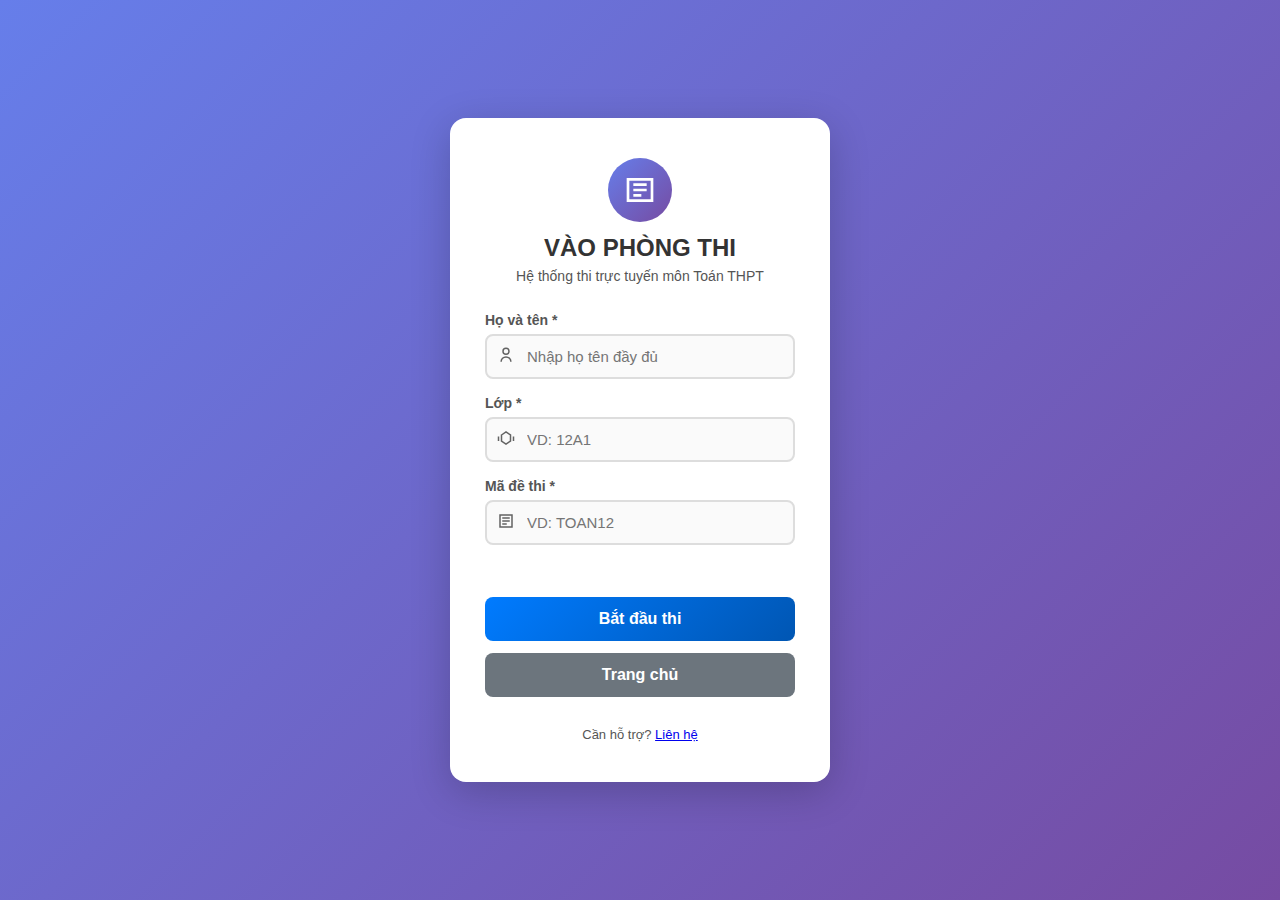
<file: index.html>
<!DOCTYPE html>

<html lang="vi">
<head>
    <meta charset="UTF-8">
    <title>Vào Phòng Thi | Hệ thống Thi Trực Tuyến</title>
    <meta name="viewport" content="width=device-width, initial-scale=1.0">
    <meta name="description" content="Hệ thống thi trực tuyến môn Toán THPT">


<!-- API Connector -->
<script src="assets/js/api-connector.js"></script>

<!-- SVG ICONS (INLINE, UTF-8 SAFE) -->
<style>
    :root {
        --primary:#007bff;--primary-dark:#0056b3;
        --secondary:#6c757d;--secondary-dark:#5a6268;
        --danger:#dc3545;--success:#28a745;--warning:#ffc107;
        --bg-card:#fff;--text-main:#333;--text-muted:#555;--border:#ddd;
    }
    *{box-sizing:border-box;margin:0;padding:0}
    body{
        font-family:Segoe UI,Tahoma,Verdana,sans-serif;
        min-height:100vh;display:flex;align-items:center;justify-content:center;
        background:linear-gradient(135deg,#667eea,#764ba2);padding:20px
    }
    #login-box{
        width:100%;max-width:380px;background:#fff;border-radius:16px;
        padding:40px 35px;box-shadow:0 10px 40px rgba(0,0,0,.2)
    }
    .header{text-align:center;margin-bottom:28px}
    .header-icon{
        width:64px;height:64px;border-radius:50%;margin:0 auto 12px;
        display:flex;align-items:center;justify-content:center;
        background:linear-gradient(135deg,#667eea,#764ba2)
    }
    h2{font-size:24px;color:var(--text-main);margin-bottom:6px}
    .subtitle{font-size:14px;color:var(--text-muted)}
    .input-group{margin-bottom:16px;text-align:left}
    label{display:block;font-size:14px;font-weight:600;margin-bottom:6px;color:var(--text-muted)}
    .input-wrapper{position:relative}
    .input-icon{position:absolute;left:12px;top:50%;transform:translateY(-50%);opacity:.6}
    input{
        width:100%;padding:12px 12px 12px 40px;font-size:15px;
        border:2px solid var(--border);border-radius:8px;background:#fafafa
    }
    input:focus{outline:none;border-color:var(--primary);background:#fff}
    input.error{border-color:var(--danger)}
    input.success{border-color:var(--success)}
    button{
        width:100%;padding:13px;border-radius:8px;border:none;
        font-size:16px;font-weight:600;cursor:pointer;margin-bottom:12px
    }
    .btn-primary{background:linear-gradient(135deg,var(--primary),var(--primary-dark));color:#fff}
    .btn-secondary{background:var(--secondary);color:#fff}
    .btn-primary:disabled{background:#ccc;cursor:not-allowed}
    #msg{min-height:24px;margin:12px 0;font-size:14px;text-align:center}
    #msg.error{color:var(--danger)}
    #msg.success{color:var(--success)}
    #msg.info{color:var(--primary)}
    #late-section{display:none;border-top:2px dashed #e0e0e0;padding-top:12px;margin-top:12px}
    .footer{text-align:center;margin-top:18px;font-size:13px;color:var(--text-muted)}
    .spinner{
        width:18px;height:18px;border:3px solid #eee;border-top:3px solid var(--primary);
        border-radius:50%;display:inline-block;animation:spin 1s linear infinite
    }
    @keyframes spin{to{transform:rotate(360deg)}}
</style>
</head>
<body>
<div id="login-box">
    <div class="header">
        <div class="header-icon" aria-hidden="true">
            <svg width="32" height="32" viewBox="0 0 24 24" fill="none" stroke="white" stroke-width="2"><path d="M3 4h18v16H3z"/><path d="M7 8h10M7 12h10M7 16h6"/></svg>
        </div>
        <h2>VÀO PHÒNG THI</h2>
        <p class="subtitle">Hệ thống thi trực tuyến môn Toán THPT</p>
    </div>


<div class="input-group">
    <label for="studentName">Họ và tên *</label>
    <div class="input-wrapper">
        <span class="input-icon">
            <svg width="18" height="18" viewBox="0 0 24 24" fill="none" stroke="currentColor" stroke-width="2"><circle cx="12" cy="7" r="4"/><path d="M5.5 21a6.5 6.5 0 0 1 13 0"/></svg>
        </span>
        <input id="studentName" type="text" placeholder="Nhập họ tên đầy đủ" required>
    </div>
</div>

<div class="input-group">
    <label for="studentClass">Lớp *</label>
    <div class="input-wrapper">
        <span class="input-icon">
            <svg width="18" height="18" viewBox="0 0 24 24" fill="none" stroke="currentColor" stroke-width="2"><path d="M22 10v6M2 10v6"/><path d="M6 8l6-4 6 4v8l-6 4-6-4z"/></svg>
        </span>
        <input id="studentClass" type="text" placeholder="VD: 12A1" required>
    </div>
</div>

<div class="input-group">
    <label for="examId">Mã đề thi *</label>
    <div class="input-wrapper">
        <span class="input-icon">
            <svg width="18" height="18" viewBox="0 0 24 24" fill="none" stroke="currentColor" stroke-width="2"><path d="M4 4h16v16H4z"/><path d="M7 8h10M7 12h10M7 16h6"/></svg>
        </span>
        <input id="examId" type="text" placeholder="VD: TOAN12" required>
    </div>
</div>

<div id="late-section">
    <div class="input-group">
        <label for="lateCode" style="color:var(--danger)">Mã vào muộn *</label>
        <div class="input-wrapper">
            <input id="lateCode" type="text" placeholder="Mã do giám thị cung cấp">
        </div>
        <small>⏰ Bạn vào muộn, vui lòng nhập mã xác nhận.</small>
    </div>
</div>

<div id="msg"></div>

<button id="btn-submit" class="btn-primary" onclick="checkAndStart()">Bắt đầu thi</button>
<button class="btn-secondary" onclick="location.href='https://hxhung.github.io/web-trac-nghiem/'">Trang chủ</button>

<div class="footer">Cần hỗ trợ? <a href="https://hxhung.github.io/web-trac-nghiem/lienhe.html" target="_blank">Liên hệ</a></div>


</div>

<script>
const el={
 name:studentName,
 studentClass:studentClass,
 examId:examId,
 lateCode:lateCode,
 btn:document.getElementById('btn-submit'),
 msg:msg,
 late:document.getElementById('late-section')
};

async function checkAndStart(){
 const name=el.name.value.trim();
 const cls=el.studentClass.value.trim();
 const eid=el.examId.value.trim().toUpperCase();
 clearMsg();
 if(!name||name.length<3)return error('Vui lòng nhập họ tên hợp lệ');
 if(!/^(10|11|12)[A-Z][0-9]?$/.test(cls))return error('Lớp không đúng định dạng');
 if(!/^[A-Z0-9]+$/.test(eid))return error('Mã đề không hợp lệ');
 if(typeof checkExamAccess!=='function')return error('Lỗi kết nối hệ thống');
 el.btn.disabled=true;el.btn.innerHTML='<span class="spinner"></span> Đang xử lý';
 try{
   const acc=await checkExamAccess(eid,el.lateCode.value.trim());
   if(!acc.success){
     error(acc.message||'Không thể truy cập đề');
     if(acc.status==='REQUIRE_CODE')el.late.style.display='block';
     return;
   }
   const q=await getQuestions(eid);
   if(!q.success)return error('Không tải được đề');
   sessionStorage.setItem('currentExam',JSON.stringify({examId:eid,title:acc.title,duration:acc.duration,studentName:name,studentClass:cls,questions:q.data}));
   success('Đang vào phòng thi...');
   setTimeout(()=>location.href='exam.html',500);
 }catch{error('Lỗi máy chủ');}
 finally{el.btn.disabled=false;el.btn.innerHTML='Bắt đầu thi'}
}
function error(t){el.msg.className='error';el.msg.textContent='❌ '+t}
function success(t){el.msg.className='success';el.msg.textContent='✅ '+t}
function clearMsg(){el.msg.className='';el.msg.textContent=''}
examId.addEventListener('input',e=>e.target.value=e.target.value.toUpperCase());
</script>

</body>
</html>
</file>
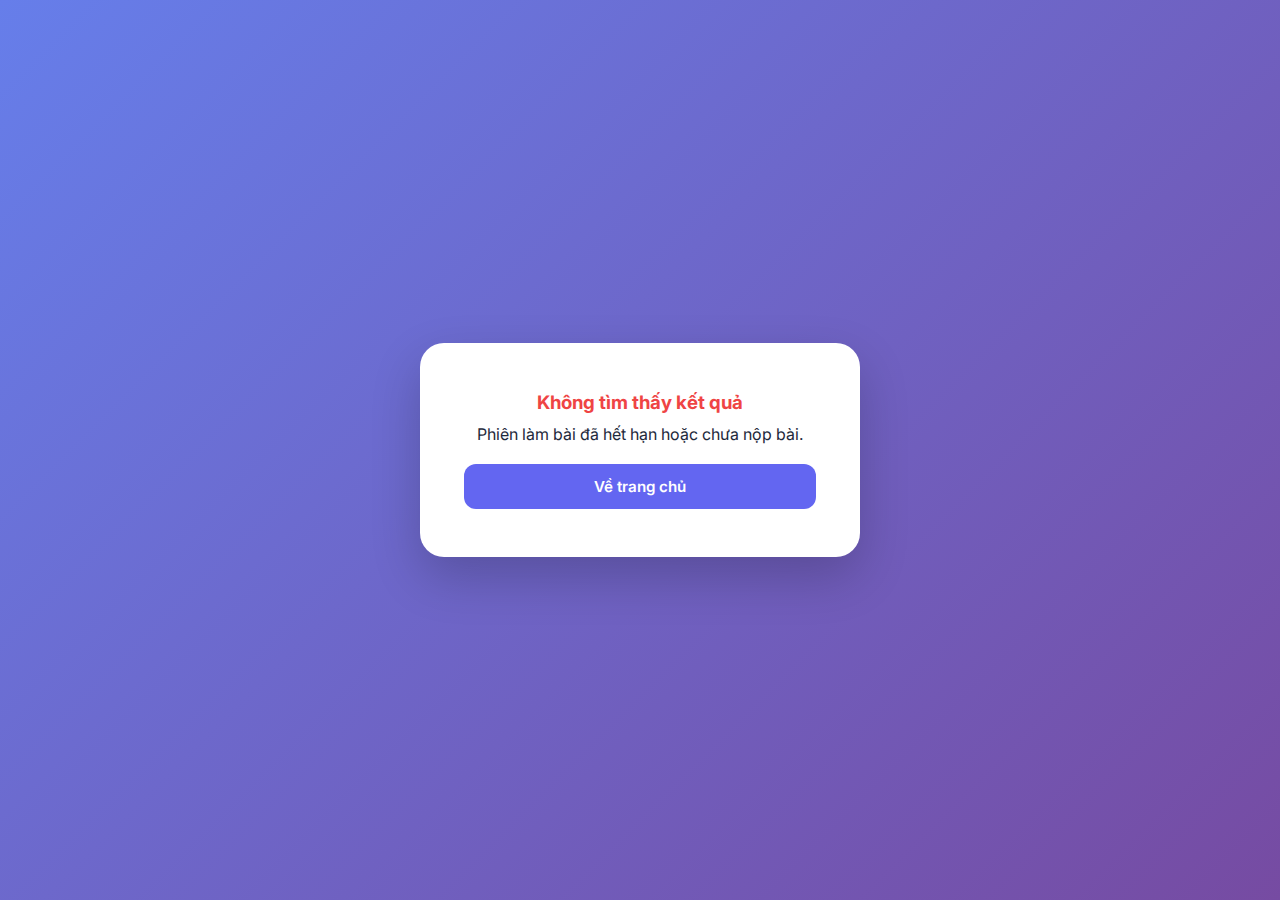
<file: result.html>
<!DOCTYPE html>
<html lang="vi">
<head>
    <meta charset="UTF-8">
    <meta name="viewport" content="width=device-width, initial-scale=1.0">
    <title>Kết Quả Bài Thi | Hệ Thống Thi Trực Tuyến</title>
    <link href="https://fonts.googleapis.com/css2?family=Inter:wght@400;600;700;800&display=swap" rel="stylesheet">
    <style>
        :root {
            --primary:       #6366f1;
            --primary-hover: #4f46e5;
            --green:         #22c55e;
            --yellow:        #eab308;
            --red:           #ef4444;
            --gray-50:       #f8fafc;
            --gray-100:      #f1f5f9;
            --gray-200:      #e2e8f0;
            --gray-400:      #94a3b8;
            --gray-500:      #64748b;
            --gray-800:      #1e293b;
            --text-dark:     #334155;
        }

        * { box-sizing: border-box; margin: 0; padding: 0; }

        body {
            font-family: 'Inter', sans-serif;
            background: linear-gradient(135deg, #667eea 0%, #764ba2 100%);
            min-height: 100vh;
            display: flex;
            justify-content: center;
            align-items: center;
            padding: 20px;
            color: var(--gray-800);
        }

        /* ── CARD CHÍNH ── */
        .result-container {
            background: #fff;
            width: 100%;
            max-width: 440px;
            padding: 28px 24px;
            border-radius: 24px;
            box-shadow: 0 20px 50px rgba(0,0,0,0.2);
            text-align: center;
            animation: fadeIn 0.4s ease-out;
        }

        @keyframes fadeIn {
            from { opacity: 0; transform: scale(0.95); }
            to   { opacity: 1; transform: scale(1);    }
        }

        .header h2 {
            color: var(--text-dark);
            font-size: 1.15rem;
            font-weight: 700;
            letter-spacing: 0.8px;
            text-transform: uppercase;
        }

        /* ── THÔNG TIN THÍ SINH ── */
        .student-box {
            background: var(--gray-50);
            padding: 12px 16px;
            border-radius: 14px;
            margin: 16px 0;
            border: 1px solid var(--gray-100);
        }

        #student-name {
            display: block;
            font-weight: 700;
            font-size: 1.05rem;
            color: var(--primary);
        }

        #student-class {
            font-size: 0.82rem;
            color: var(--gray-500);
            margin-top: 3px;
            display: block;
        }

        /* ── VÒNG TRÒN ĐIỂM ── */
        .score-circle {
            width: 130px;
            height: 130px;
            margin: 20px auto;
            border-radius: 50%;
            display: flex;
            flex-direction: column;
            justify-content: center;
            align-items: center;
            background: #fff;
            border: 7px solid var(--gray-200);
            box-shadow: 0 8px 24px rgba(99,102,241,0.12);
            transition: border-color 0.5s;
        }

        .score-value {
            font-size: 2.8rem;
            font-weight: 800;
            line-height: 1;
        }

        .score-label {
            font-size: 0.7rem;
            font-weight: 600;
            color: var(--gray-400);
            letter-spacing: 1px;
            margin-top: 2px;
        }

        /* ── LƯỚI 3 PHẦN ── */
        .details-grid {
            display: grid;
            grid-template-columns: repeat(3, 1fr);
            gap: 10px;
            margin-bottom: 20px;
        }

        .detail-item {
            background: var(--gray-50);
            padding: 12px 8px;
            border-radius: 14px;
            border: 1px solid var(--gray-100);
            cursor: pointer;
            transition: box-shadow 0.2s, transform 0.2s;
            position: relative;
        }

        .detail-item:hover { box-shadow: 0 4px 12px rgba(0,0,0,0.08); transform: translateY(-2px); }
        .detail-item.active { border-color: var(--primary); box-shadow: 0 0 0 2px rgba(99,102,241,0.2); }

        .detail-label {
            font-size: 0.68rem;
            color: var(--gray-500);
            display: block;
            margin-bottom: 5px;
            font-weight: 600;
            text-transform: uppercase;
            letter-spacing: 0.4px;
        }

        .detail-score-big {
            font-weight: 800;
            font-size: 1.3rem;
            color: var(--text-dark);
            line-height: 1;
        }

        .detail-fraction {
            font-size: 0.72rem;
            color: var(--gray-500);
            margin-top: 4px;
            display: block;
        }

        /* ── PANEL CHI TIẾT MỞ RỘNG ── */
        .detail-panel {
            display: none;
            background: var(--gray-50);
            border: 1px solid var(--gray-200);
            border-radius: 14px;
            padding: 14px 16px;
            margin-bottom: 16px;
            text-align: left;
            animation: slideDown 0.2s ease-out;
        }

        .detail-panel.open { display: block; }

        @keyframes slideDown {
            from { opacity: 0; transform: translateY(-6px); }
            to   { opacity: 1; transform: translateY(0);    }
        }

        .panel-title {
            font-size: 0.78rem;
            font-weight: 700;
            color: var(--gray-500);
            text-transform: uppercase;
            letter-spacing: 0.5px;
            margin-bottom: 10px;
        }

        /* Phần 1 & 3: thanh progress */
        .progress-bar-wrap {
            background: var(--gray-200);
            border-radius: 99px;
            height: 8px;
            overflow: hidden;
            margin-top: 6px;
        }

        .progress-bar-fill {
            height: 100%;
            border-radius: 99px;
            background: linear-gradient(90deg, #6366f1, #818cf8);
            transition: width 0.6s ease;
        }

        .progress-label {
            display: flex;
            justify-content: space-between;
            font-size: 0.78rem;
            color: var(--gray-500);
            margin-top: 4px;
        }

        /* Phần 2: badges từng nhóm */
        .tf-badges {
            display: flex;
            flex-wrap: wrap;
            gap: 7px;
        }

        .tf-badge {
            padding: 4px 10px;
            border-radius: 99px;
            font-size: 0.78rem;
            font-weight: 700;
            border: 1px solid transparent;
        }

        .tf-badge.full  { background: #dcfce7; color: #15803d; border-color: #bbf7d0; } /* 4/4 */
        .tf-badge.high  { background: #eff6ff; color: #1d4ed8; border-color: #bfdbfe; } /* 3/4 */
        .tf-badge.mid   { background: #fefce8; color: #854d0e; border-color: #fef08a; } /* 2/4 */
        .tf-badge.low   { background: #fff7ed; color: #9a3412; border-color: #fed7aa; } /* 1/4 */
        .tf-badge.zero  { background: #fef2f2; color: #991b1b; border-color: #fecaca; } /* 0/4 */

        /* ── NÚT VỀ TRANG CHỦ ── */
        .btn-home {
            display: block;
            width: 100%;
            padding: 13px;
            background: var(--primary);
            color: #fff;
            border: none;
            border-radius: 12px;
            font-size: 0.95rem;
            font-weight: 600;
            cursor: pointer;
            text-decoration: none;
            transition: all 0.2s;
        }

        .btn-home:hover {
            background: var(--primary-hover);
            transform: translateY(-2px);
            box-shadow: 0 8px 20px rgba(99,102,241,0.3);
        }

        .hint-text {
            font-size: 0.72rem;
            color: var(--gray-400);
            margin-bottom: 12px;
        }

        /* ── ERROR ── */
        .error-wrap {
            text-align: center;
            padding: 20px;
        }
        .error-wrap h3 { color: var(--red); margin-bottom: 10px; }
    </style>
</head>
<body>

<div class="result-container" id="main-content">
    <div class="header"><h2>🎉 Kết Quả Bài Thi</h2></div>

    <div class="student-box">
        <span id="student-name">...</span>
        <span id="student-class">...</span>
    </div>

    <div class="score-circle" id="score-ring">
        <span class="score-value" id="final-score">0</span>
        <span class="score-label">ĐIỂM</span>
    </div>

    <p class="hint-text">Nhấn vào từng phần để xem chi tiết</p>

    <!-- LƯỚI 3 PHẦN -->
    <div class="details-grid">
        <div class="detail-item" id="card-p1" onclick="togglePanel('p1')">
            <span class="detail-label">Phần I</span>
            <span class="detail-score-big" id="p1-score">0.0</span>
            <span class="detail-fraction"  id="p1-fraction">0/0 câu</span>
        </div>
        <div class="detail-item" id="card-p2" onclick="togglePanel('p2')">
            <span class="detail-label">Phần II</span>
            <span class="detail-score-big" id="p2-score">0.0</span>
            <span class="detail-fraction"  id="p2-fraction">0 nhóm</span>
        </div>
        <div class="detail-item" id="card-p3" onclick="togglePanel('p3')">
            <span class="detail-label">Phần III</span>
            <span class="detail-score-big" id="p3-score">0.0</span>
            <span class="detail-fraction"  id="p3-fraction">0/0 câu</span>
        </div>
    </div>

    <!-- PANEL CHI TIẾT (ẩn mặc định, click card để mở) -->
    <div class="detail-panel" id="panel-p1">
        <div class="panel-title">📝 Phần I — Trắc nghiệm</div>
        <div class="progress-label">
            <span id="p1-detail-text">Đúng 0/0 câu</span>
            <span id="p1-pct">0%</span>
        </div>
        <div class="progress-bar-wrap">
            <div class="progress-bar-fill" id="p1-bar" style="width:0%"></div>
        </div>
    </div>

    <div class="detail-panel" id="panel-p2">
        <div class="panel-title">✅ Phần II — Đúng / Sai (từng nhóm)</div>
        <div class="tf-badges" id="p2-badges"></div>
    </div>

    <div class="detail-panel" id="panel-p3">
        <div class="panel-title">✏️ Phần III — Trả lời ngắn</div>
        <div class="progress-label">
            <span id="p3-detail-text">Đúng 0/0 câu</span>
            <span id="p3-pct">0%</span>
        </div>
        <div class="progress-bar-wrap">
            <div class="progress-bar-fill" id="p3-bar" style="width:0%"></div>
        </div>
    </div>

    <a href="https://hxhung.github.io/web-trac-nghiem/" class="btn-home">Quay lại Trang chủ</a>
</div>

<script>
// ── TOGGLE PANEL ──────────────────────────────────────
let openPanel = null;

function togglePanel(part) {
    const panel = document.getElementById('panel-' + part);
    const card  = document.getElementById('card-' + part);

    if (openPanel && openPanel !== part) {
        document.getElementById('panel-' + openPanel).classList.remove('open');
        document.getElementById('card-'  + openPanel).classList.remove('active');
    }

    const isOpen = panel.classList.contains('open');
    panel.classList.toggle('open', !isOpen);
    card.classList.toggle('active', !isOpen);
    openPanel = isOpen ? null : part;
}

// ── MAIN ─────────────────────────────────────────────
document.addEventListener('DOMContentLoaded', () => {
    const rawResult = sessionStorage.getItem('examResult');
    const rawExam   = sessionStorage.getItem('currentExam');

    if (!rawResult) {
        document.getElementById('main-content').innerHTML = `
            <div class="error-wrap">
                <h3>Không tìm thấy kết quả</h3>
                <p>Phiên làm bài đã hết hạn hoặc chưa nộp bài.</p>
                <br>
                <a href="index.html" class="btn-home">Về trang chủ</a>
            </div>`;
        return;
    }

    const data    = JSON.parse(rawResult);
    const student = JSON.parse(rawExam || '{}');

    // Backend v4.1 trả về: { success: true, result: { finalScore, p1, p2, p3 } }
    const res = data.result || {};

    // ── Thí sinh ──
    document.getElementById('student-name').textContent =
        student.studentName || "Thí sinh";
    document.getElementById('student-class').textContent =
        "Lớp: " + (student.studentClass || "Tự do") +
        "  |  Đề: " + (student.examId || "");

    // ── Điểm tổng ──
    const finalScore = parseFloat(res.finalScore || 0);
    const scoreEl    = document.getElementById('final-score');
    scoreEl.textContent = finalScore.toFixed(2);

    const ring  = document.getElementById('score-ring');
    let color   = 'var(--red)';
    if      (finalScore >= 8) color = 'var(--green)';
    else if (finalScore >= 5) color = 'var(--yellow)';
    ring.style.borderColor = color;
    scoreEl.style.color    = color;

    // ── Phần 1 ──
    const p1 = res.p1 || {};
    const p1Correct = p1.correct || 0;
    const p1Total   = p1.total   || 0;
    const p1Pct     = p1Total > 0 ? Math.round(p1Correct / p1Total * 100) : 0;

    document.getElementById('p1-score').textContent    = parseFloat(p1.score || 0).toFixed(2);
    document.getElementById('p1-fraction').textContent = `${p1Correct}/${p1Total} câu`;
    document.getElementById('p1-detail-text').textContent = `Đúng ${p1Correct}/${p1Total} câu`;
    document.getElementById('p1-pct').textContent      = p1Pct + '%';
    document.getElementById('p1-bar').style.width      = p1Pct + '%';

    // ── Phần 2 ──
    const p2 = res.p2 || {};
    document.getElementById('p2-score').textContent    = parseFloat(p2.score || 0).toFixed(2);
    document.getElementById('p2-fraction').textContent = (p2.total || 0) + ' nhóm';

    // Parse "3/4, 4/4, 1/4" → badges màu
    const badgesEl = document.getElementById('p2-badges');
    const rawDetails = String(p2.correctDetails || '');

    if (rawDetails.trim() === '') {
        badgesEl.innerHTML = '<span style="color:var(--gray-400);font-size:0.8rem">Không có dữ liệu</span>';
    } else {
        badgesEl.innerHTML = rawDetails.split(',').map((item, idx) => {
            const [correct, total] = item.trim().split('/').map(Number);
            const cls = correct === total ? 'full'
                      : correct === 3     ? 'high'
                      : correct === 2     ? 'mid'
                      : correct === 1     ? 'low'
                      :                     'zero';
            return `<span class="tf-badge ${cls}">Nhóm ${idx + 1}: ${correct}/${total || 4}</span>`;
        }).join('');
    }

    // ── Phần 3 ──
    const p3 = res.p3 || {};
    const p3Correct = p3.correct || 0;
    const p3Total   = p3.total   || 0;
    const p3Pct     = p3Total > 0 ? Math.round(p3Correct / p3Total * 100) : 0;

    document.getElementById('p3-score').textContent    = parseFloat(p3.score || 0).toFixed(2);
    document.getElementById('p3-fraction').textContent = `${p3Correct}/${p3Total} câu`;
    document.getElementById('p3-detail-text').textContent = `Đúng ${p3Correct}/${p3Total} câu`;
    document.getElementById('p3-pct').textContent      = p3Pct + '%';
    document.getElementById('p3-bar').style.width      = p3Pct + '%';

    // ── Dọn session để tránh F5 xem lại kết quả cũ ──
    sessionStorage.removeItem('currentExam');
});
</script>
</body>
</html>
</file>
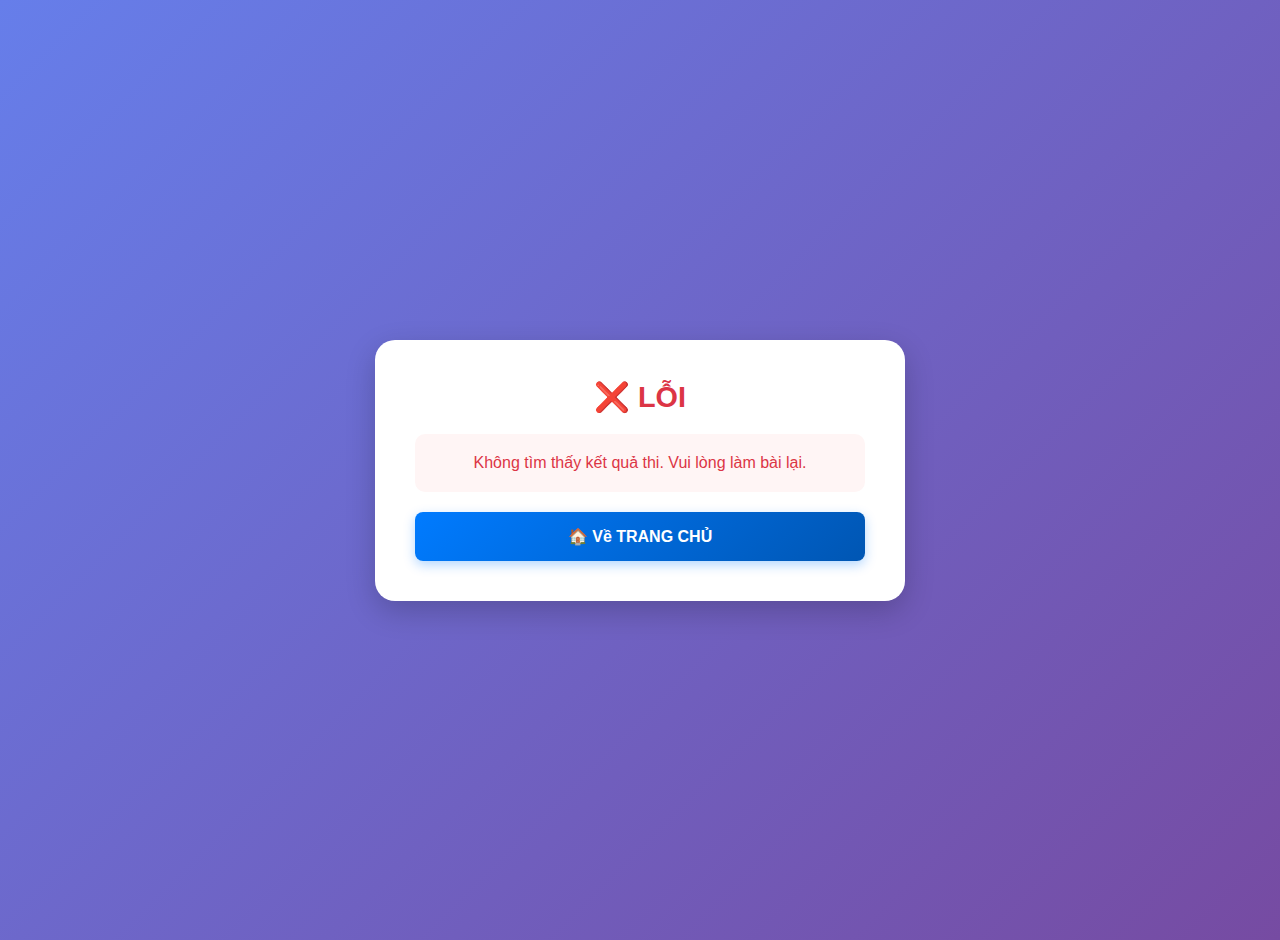
<file: result_old.html>
<!DOCTYPE html>
<html lang="vi">
<head>
    <meta charset="UTF-8">
    <meta name="viewport" content="width=device-width, initial-scale=1.0">
    <title>Kết Quả Thi</title>
    <style>
        body { 
            font-family: 'Segoe UI', sans-serif; 
            background: linear-gradient(135deg, #667eea 0%, #764ba2 100%);
            display: flex; 
            justify-content: center; 
            align-items: center; 
            min-height: 100vh; 
            margin: 0; 
            padding: 20px;
        }
        .result-card { 
            background: white; 
            width: 90%; 
            max-width: 450px; 
            padding: 40px; 
            border-radius: 20px; 
            text-align: center; 
            box-shadow: 0 10px 30px rgba(0,0,0,0.2);
            animation: slideUp 0.5s ease-out;
        }
        @keyframes slideUp {
            from { opacity: 0; transform: translateY(30px); }
            to { opacity: 1; transform: translateY(0); }
        }
        h2 {
            color: #333;
            margin: 0 0 10px 0;
            font-size: 1.8rem;
        }
        .student-info {
            color: #666;
            margin: 10px 0 30px 0;
            font-size: 1rem;
        }
        .score-circle { 
            width: 140px; 
            height: 140px; 
            background: linear-gradient(135deg, #28a745, #20c997);
            border-radius: 50%; 
            margin: 20px auto; 
            display: flex; 
            justify-content: center; 
            align-items: center; 
            color: white; 
            font-size: 3rem; 
            font-weight: bold; 
            border: 5px solid #d4edda;
            box-shadow: 0 8px 16px rgba(40, 167, 69, 0.3);
        }
        .detail-box { 
            background: #f8f9fa; 
            border-radius: 10px; 
            padding: 20px; 
            margin: 30px 0; 
            text-align: left; 
        }
        .detail-row { 
            display: flex; 
            justify-content: space-between; 
            padding: 10px 0; 
            border-bottom: 1px dashed #ddd;
            align-items: center;
        }
        .detail-row:last-child {
            border-bottom: none;
        }
        .detail-label {
            color: #555;
            font-size: 0.95rem;
        }
        .detail-value {
            font-weight: bold;
            color: #333;
            font-size: 1.05rem;
        }
        .btn { 
            display: block; 
            width: 100%; 
            padding: 15px; 
            background: linear-gradient(135deg, #007bff, #0056b3);
            color: white; 
            border: none; 
            border-radius: 8px; 
            font-size: 16px; 
            font-weight: bold; 
            cursor: pointer; 
            margin-top: 10px;
            transition: all 0.3s ease;
            box-shadow: 0 4px 12px rgba(0, 123, 255, 0.3);
        }
        .btn:hover { 
            transform: translateY(-2px);
            box-shadow: 0 6px 16px rgba(0, 123, 255, 0.4);
        }
        .btn-secondary {
            background: linear-gradient(135deg, #6c757d, #5a6268);
            box-shadow: 0 4px 12px rgba(108, 117, 125, 0.3);
        }
        .error-msg {
            color: #dc3545;
            padding: 20px;
            background: #fff5f5;
            border-radius: 10px;
            margin: 20px 0;
        }
    </style>
</head>
<body>
    <div class="result-card">
        <h2>🎯 KẾT QUẢ BÀI THI</h2>
        <div class="student-info" id="student-info">Đang tải...</div>
        
        <div class="score-circle" id="final-score">0.0</div>
        
        <div class="detail-box">
            <div class="detail-row">
                <span class="detail-label">📝 Trắc nghiệm:</span>
                <strong class="detail-value" id="p1">0 điểm</strong>
            </div>
            <div class="detail-row">
                <span class="detail-label">⚖️ Đúng/Sai:</span>
                <strong class="detail-value" id="p2">0 điểm</strong>
            </div>
            <div class="detail-row">
                <span class="detail-label">✏️ Điền số:</span>
                <strong class="detail-value" id="p3">0 điểm</strong>
            </div>
        </div>

        <button class="btn" onclick="window.location.href='https://hxhung.github.io/web-trac-nghiem/index.html'">
            🏠 Về TRANG CHỦ
        </button>
        <button class="btn btn-secondary" onclick="window.location.href='https://hxhung.github.io/web-trac-nghiem/statistics.html'">
            📊 Xem Thống Kê
        </button>
    </div>

    <script>
        // ===== LOAD KẾT QUẢ KHI TRANG MỞ =====
        document.addEventListener('DOMContentLoaded', () => {
            loadResult();
        });

        function loadResult() {
            try {
                const raw = sessionStorage.getItem('examResult');
                
                if (!raw) {
                    showError('Không tìm thấy kết quả thi. Vui lòng làm bài lại.');
                    return;
                }

                const data = JSON.parse(raw);
                console.log('📊 Dữ liệu kết quả:', data);

                // Kiểm tra cấu trúc dữ liệu
                if (!data.success) {
                    showError(data.message || 'Có lỗi xảy ra khi chấm bài.');
                    return;
                }

                // 1. HIỂN THỊ THÔNG TIN THÍ SINH
                const name = data.studentName || localStorage.getItem('lastStudentName') || "Thí sinh";
                const sClass = data.studentClass || localStorage.getItem('lastStudentClass') || "";
                document.getElementById('student-info').textContent = `${name}${sClass ? ' - ' + sClass : ''}`;

                // 2. HIỂN THỊ ĐIỂM TỔNG
                const totalScore = parseFloat(data.score || 0);
                document.getElementById('final-score').textContent = totalScore.toFixed(1);

                // Đổi màu theo điểm
                const scoreCircle = document.getElementById('final-score');
                if (totalScore >= 8) {
                    scoreCircle.style.background = 'linear-gradient(135deg, #28a745, #20c997)';
                } else if (totalScore >= 6.5) {
                    scoreCircle.style.background = 'linear-gradient(135deg, #007bff, #0056b3)';
                } else if (totalScore >= 5) {
                    scoreCircle.style.background = 'linear-gradient(135deg, #ffc107, #ff9800)';
                } else {
                    scoreCircle.style.background = 'linear-gradient(135deg, #dc3545, #c82333)';
                }

                // 3. HIỂN THỊ ĐIỂM CHI TIẾT
                const details = data.details || {};
                
                const p1Score = parseFloat(details.p1 || 0);
                const p2Score = parseFloat(details.p2 || 0);
                const p3Score = parseFloat(details.p3 || 0);

                document.getElementById('p1').textContent = p1Score.toFixed(2) + ' điểm';
                document.getElementById('p2').textContent = p2Score.toFixed(2) + ' điểm';
                document.getElementById('p3').textContent = p3Score.toFixed(2) + ' điểm';

                // 4. XÓA DỮ LIỆU KẾT QUẢ KHỎI SESSION (tránh xem lại nhiều lần)
                // sessionStorage.removeItem('examResult'); // Tùy chọn

            } catch (error) {
                console.error('❌ Lỗi load kết quả:', error);
                showError('Lỗi hiển thị kết quả: ' + error.message);
            }
        }

        function showError(message) {
            const card = document.querySelector('.result-card');
            card.innerHTML = `
                <h2 style="color: #dc3545;">❌ LỖI</h2>
                <div class="error-msg">${message}</div>
                <button class="btn" onclick="window.location.href='https://hxhung.github.io/web-trac-nghiem/index.html'">
                    🏠 Về TRANG CHỦ
                </button>
            `;
        }
    </script>
</body>
</html>
</file>
